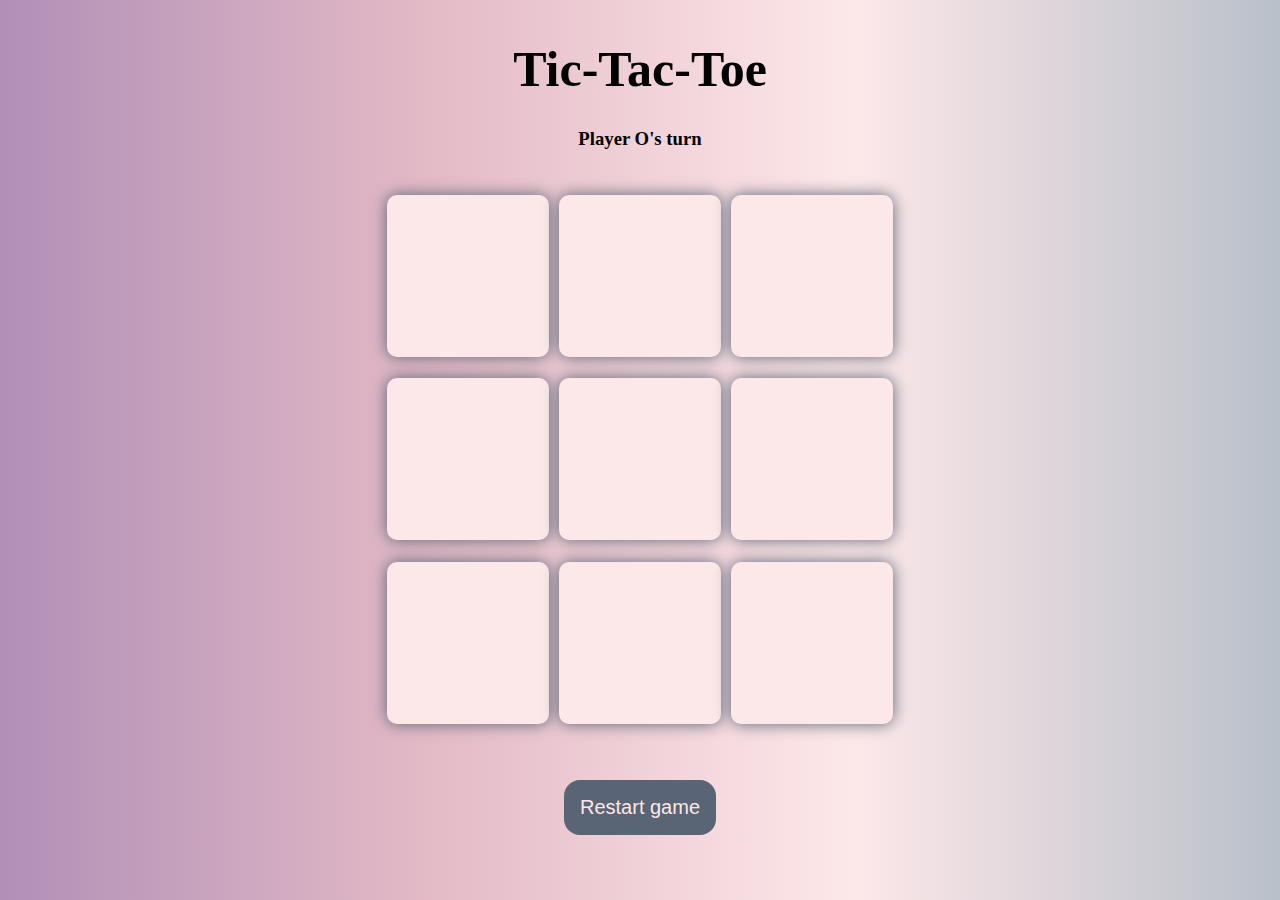
<file: index.html>
<!DOCTYPE html>
<html lang="en">
<head>
    <meta charset="UTF-8">
    <meta name="viewport" content="width=device-width, initial-scale=1.0">
    <title>Tic-Tac-Toe</title>
    <link rel="stylesheet" href="style.css">
</head>
<body>
    <div class="msg-container hide">
        <p id="msg">Winner</p>
        <button id="new-btn">New Game</button>
      </div>
    <h1 style="font-size: 50px;margin: 40px auto 30px;" id="heading">Tic-Tac-Toe</h1>
    
   </div> 
   <h3>Player O's turn</h3>
    <div class="container ">
       
        <div class="game">
            <button class="box"></button>
            <button class="box"></button>
            <button class="box"></button>
            <button class="box"></button>
            <button class="box"></button>
            <button class="box"></button>
            <button class="box"></button>
            <button class="box"></button>
            <button class="box"></button>
        </div>
    </div>
    <button id="reset-btn">Restart game</button>
    <script src="app.js"></script>
</body>
</html>
</file>
<file: style.css>
*{
    margin: 0;
    padding: 0;
}
body{
    background-image: linear-gradient(to right, #B18FB7 , #E3BAC6,#FDE8E9,#B9C0CA);

    text-align: center;
}
.container{
    height: 70vh;
    display: flex;
    align-items: center;
    justify-content: center;

}
.game{
    height: 60vmin;
    width: 60vmin;
    display: flex;
    flex-wrap: wrap;
    justify-content: center;
    gap: 10px;
}
.box{
    height: 18vmin;
    width: 18vmin;
    border-radius: 10px;
    border: none;
    box-shadow: 0 0 1rem #596475;
    background-color: #FDE8E9;
    font-size: 8vmin;
    
}
h1{
    margin: auto;
   
    font-size:80px;
}
.hide{
    display: none !important;
}
.hided{
    display: none !important; 
}
#start{
    padding: 1.5rem;
    border: none;
    border-radius: 1rem;
    font-size: 1.5rem;
    background-color: #596475;
    color: #FDE8E9;
    text-align: center;
   
}
.mains{
    text-align: center;
    display: flex;
    flex-direction: column;
    align-items: center;
    justify-content: center;
    height: 50vh;
}
#reset-btn{
    padding: 1rem;
    border: none;
    margin: auto;
    border-radius: 1rem;
    font-size: 1.25rem;
    background-color: #596475;
    color: #FDE8E9;
    text-align: center;
    display:flex;
    flex-direction: column;
}
#msg {
    color: #2F334B;
    font-size: 5vmin;
  }
  
  .msg-container {
    height: 100vmin;
    display: flex;
    justify-content: center;
    align-items: center;
    flex-direction: column;
    gap: 4rem;
    
  }
  #new-btn {
    padding: 1rem;
    font-size: 1.25rem;
    background-color: #596475;
    color: #fff;
    border-radius: 1rem;
    border: none;
  }
</file>
